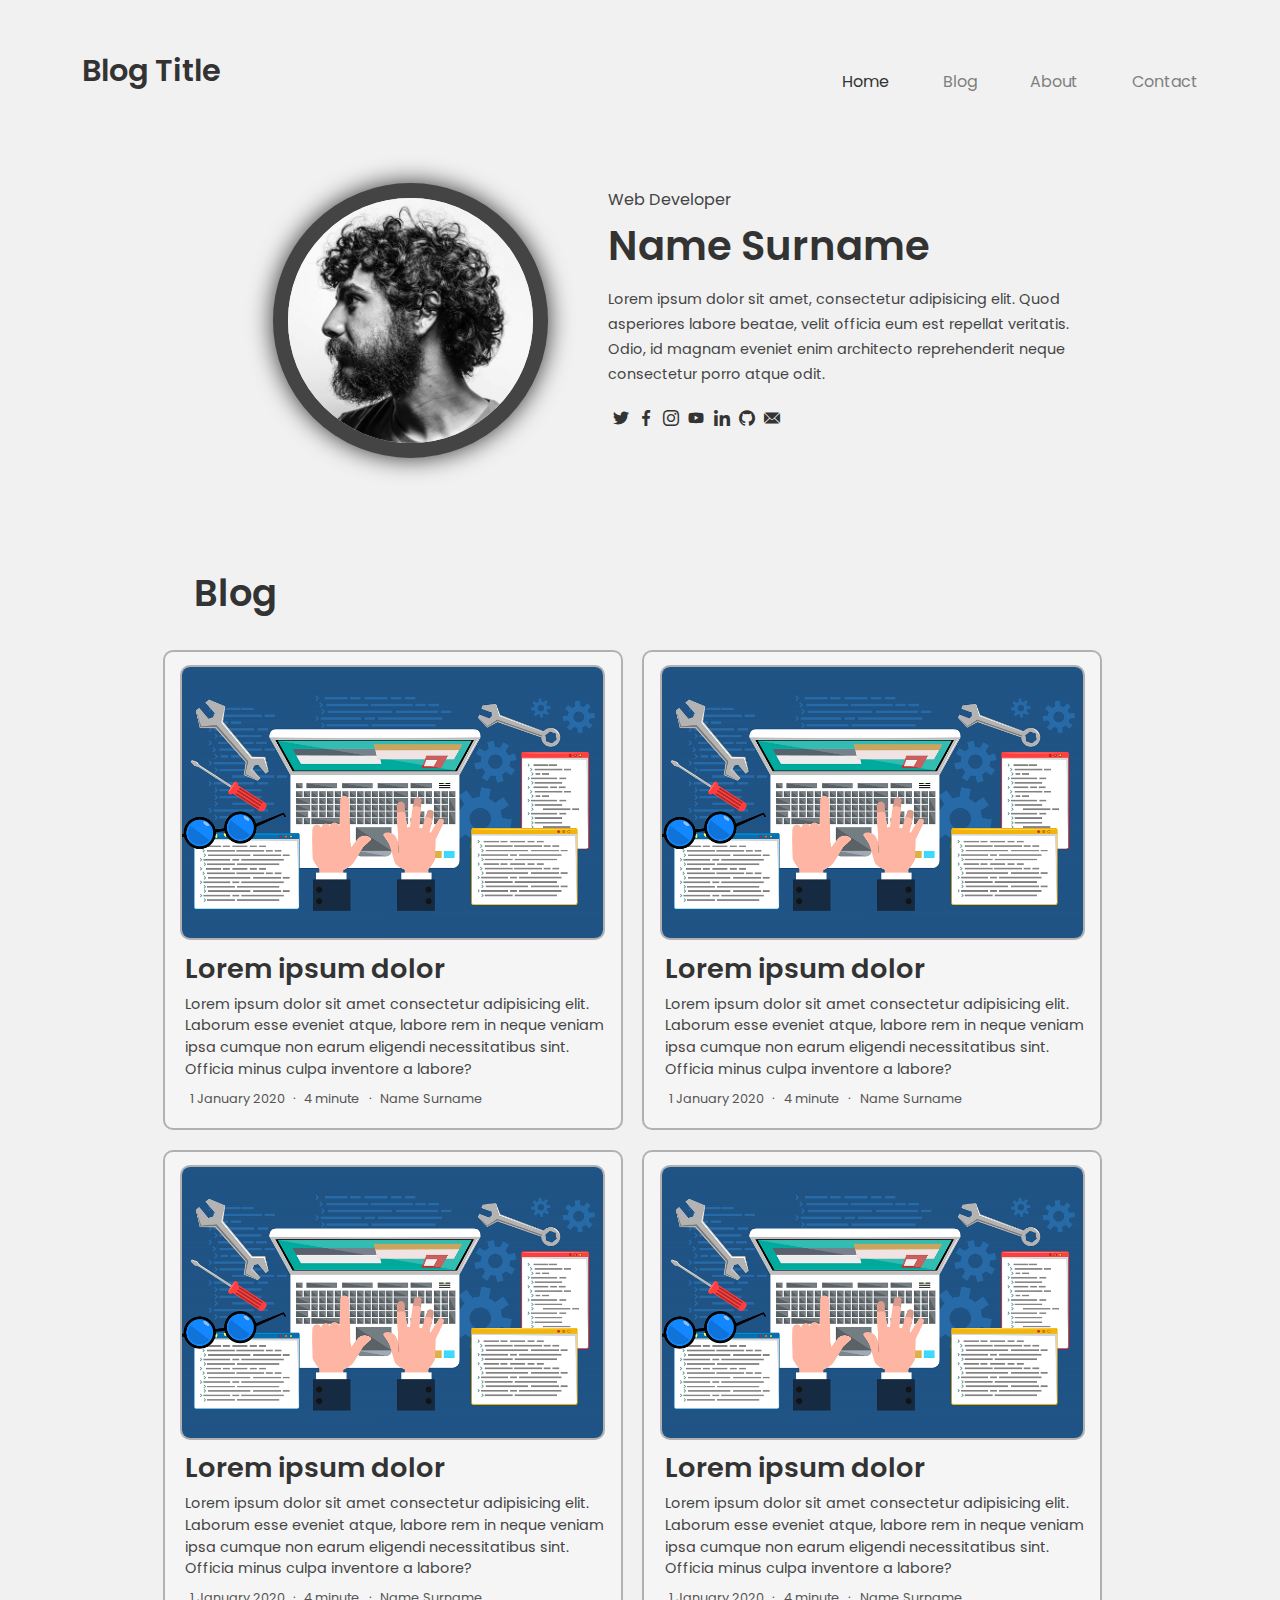
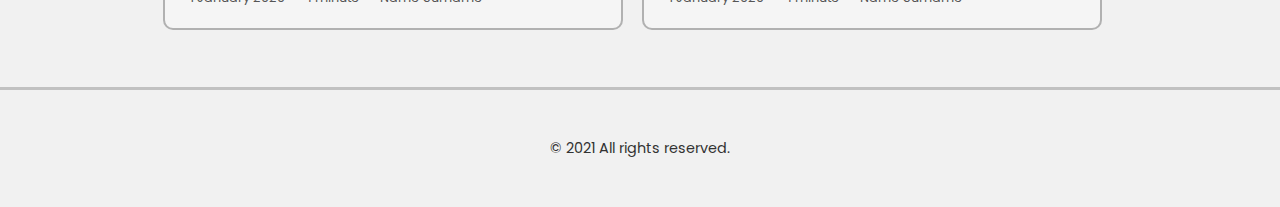
<file: index.html>
<!DOCTYPE html>
<html lang="tr">

<head>
    <meta charset="UTF-8">
    <meta http-equiv="X-UA-Compatible" content="IE=edge">
    <meta name="viewport" content="width=device-width, initial-scale=1.0">
    <title>Home</title>

    <link rel="shortcut icon" href="assets/img/icon/favicon.ico" type="image/x-icon">
    <link rel="preconnect" href="https://fonts.gstatic.com">
    <link href="https://fonts.googleapis.com/css2?family=Poppins:wght@200;400;600;900&display=swap" rel="stylesheet">
    <link rel="stylesheet" type="text/css" href="assets/fonts/flaticon/flaticon.css">
    <link rel="stylesheet" href="assets/css/bootstrap.min.css">
    <link rel="stylesheet" href="assets/css/style.css">
    <link rel="stylesheet" href="assets/css/mobile.css">
    <link rel="stylesheet" href="assets/css/scroll-bar.css">
</head>

<body>

    <header>
        <div class="container">
            <div class="header-wrapper mt-5">
                <div class="row header-content">
                    <div class="header-title col-md-8">
                        <a href="index.html">Blog Title</a>
                    </div>
                    <div class="header-menu col-md-4">
                        <ul>
                            <li>
                                <a href="index.html" style="opacity: 100%;">Home</a>
                            </li>
                            <li>
                                <a href="blog.html">Blog</a>
                            </li>
                            <li>
                                <a href="about.html">About</a>
                            </li>
                            <li>
                                <a href="contact.html">Contact</a>
                            </li>

                        </ul>
                    </div>
                </div>
            </div>
        </div>
    </header>

    <div class="person-info-wrapper">
        <div class="container">
            <div class="person-info-container">
                <div class="row">
                    <div class="person-photo col-md-5">
                        <img src="assets/img/profile.jpg" alt="" srcset="">
                    </div>
                    <div class="person-info-text col-md-7">
                        <div class="person-job">
                            Web Developer
                        </div>
                        <div class="person-name">
                            <h1>Name Surname</h1>
                        </div>
                        <div class="person-text">
                            Lorem ipsum dolor sit amet, consectetur adipisicing elit. Quod asperiores labore beatae,
                            velit officia eum est repellat veritatis. Odio, id magnam eveniet enim architecto
                            reprehenderit neque consectetur porro atque odit.
                        </div>
                        <div class="person-social-link">
                            <ul>
                                <li>
                                    <a href="#"><i class="flaticon-twitter"></i></a>
                                </li>
                                <li>
                                    <a href="#"><i class="flaticon-facebook"></i></a>
                                </li>
                                <li>
                                    <a href="#"><i class="flaticon-instagram"></i></a>
                                </li>
                                <li>
                                    <a href="#"><i class="flaticon-youtube"></i></a>
                                </li>
                                <li>
                                    <a href="#"><i class="flaticon-linkedin-1"></i></a>
                                </li>
                                <li>
                                    <a href="#"><i class="flaticon-github"></i></a>
                                </li>
                                <li>
                                    <a href="mailto:#"><i class="flaticon-mail-1"></i></a>
                                </li>
                            </ul>
                        </div>

                    </div>
                </div>
            </div>
        </div>
    </div>

    <div class="blog-post-wrapper">
        <div class="container">
            <div class="blog-post-container">
                <div class="blog-post-top-title">
                    Blog
                </div>
                <div class="blog-post-row">
                    <div class="row">
                        <div class="blog-post col-md-6">
                            <a href="blog-text.html">
                                <div class="blog-post-thumbnail">
                                    <img src="assets/img/thumbnail.png" alt="" srcset="">
                                </div>
                                <div class="blog-post-text">
                                    <div class="blog-post-title">
                                        Lorem ipsum dolor
                                    </div>
                                    <div class="blog-post-description">
                                        Lorem ipsum dolor sit amet consectetur adipisicing elit. Laborum esse eveniet
                                        atque, labore rem in neque veniam ipsa cumque non earum eligendi necessitatibus
                                        sint. Officia minus culpa inventore a labore?
                                    </div>
                                    <div class="blog-post-meta-info">
                                        <ul>
                                            <li>
                                                <div class="blog-post-date">
                                                    1 January 2020
                                                </div>
                                                <div class="blog-post-meta-dot">
                                                    ·
                                                </div>
                                                <div class="blog-post-reading-time">
                                                    4 minute
                                                </div>
                                                <div class="blog-post-meta-dot">
                                                    ·
                                                </div>
                                                <div class="blog-post-author">
                                                    Name Surname
                                                </div>
                                            </li>
                                        </ul>
                                    </div>
                                </div>
                            </a>



                        </div>
                        <div class="blog-post col-md-6">
                            <a href="blog-text.html">
                                <div class="blog-post-thumbnail">
                                    <img src="assets/img/thumbnail.png" alt="" srcset="">
                                </div>
                                <div class="blog-post-text">
                                    <div class="blog-post-title">
                                        Lorem ipsum dolor
                                    </div>
                                    <div class="blog-post-description">
                                        Lorem ipsum dolor sit amet consectetur adipisicing elit. Laborum esse eveniet
                                        atque, labore rem in neque veniam ipsa cumque non earum eligendi necessitatibus
                                        sint. Officia minus culpa inventore a labore?
                                    </div>
                                    <div class="blog-post-meta-info">
                                        <ul>
                                            <li>
                                                <div class="blog-post-date">
                                                    1 January 2020
                                                </div>
                                                <div class="blog-post-meta-dot">
                                                    ·
                                                </div>
                                                <div class="blog-post-reading-time">
                                                    4 minute
                                                </div>
                                                <div class="blog-post-meta-dot">
                                                    ·
                                                </div>
                                                <div class="blog-post-author">
                                                    Name Surname
                                                </div>
                                            </li>
                                        </ul>
                                    </div>
                                </div>
                            </a>



                        </div>
                        <div class="blog-post col-md-6">
                            <a href="blog-text.html">
                                <div class="blog-post-thumbnail">
                                    <img src="assets/img/thumbnail.png" alt="" srcset="">
                                </div>
                                <div class="blog-post-text">
                                    <div class="blog-post-title">
                                        Lorem ipsum dolor
                                    </div>
                                    <div class="blog-post-description">
                                        Lorem ipsum dolor sit amet consectetur adipisicing elit. Laborum esse eveniet
                                        atque, labore rem in neque veniam ipsa cumque non earum eligendi necessitatibus
                                        sint. Officia minus culpa inventore a labore?
                                    </div>
                                    <div class="blog-post-meta-info">
                                        <ul>
                                            <li>
                                                <div class="blog-post-date">
                                                    1 January 2020
                                                </div>
                                                <div class="blog-post-meta-dot">
                                                    ·
                                                </div>
                                                <div class="blog-post-reading-time">
                                                    4 minute
                                                </div>
                                                <div class="blog-post-meta-dot">
                                                    ·
                                                </div>
                                                <div class="blog-post-author">
                                                    Name Surname
                                                </div>
                                            </li>
                                        </ul>
                                    </div>
                                </div>
                            </a>



                        </div>
                        <div class="blog-post col-md-6">
                            <a href="blog-text.html">
                                <div class="blog-post-thumbnail">
                                    <img src="assets/img/thumbnail.png" alt="" srcset="">
                                </div>
                                <div class="blog-post-text">
                                    <div class="blog-post-title">
                                        Lorem ipsum dolor
                                    </div>
                                    <div class="blog-post-description">
                                        Lorem ipsum dolor sit amet consectetur adipisicing elit. Laborum esse eveniet
                                        atque, labore rem in neque veniam ipsa cumque non earum eligendi necessitatibus
                                        sint. Officia minus culpa inventore a labore?
                                    </div>
                                    <div class="blog-post-meta-info">
                                        <ul>
                                            <li>
                                                <div class="blog-post-date">
                                                    1 January 2020
                                                </div>
                                                <div class="blog-post-meta-dot">
                                                    ·
                                                </div>
                                                <div class="blog-post-reading-time">
                                                    4 minute
                                                </div>
                                                <div class="blog-post-meta-dot">
                                                    ·
                                                </div>
                                                <div class="blog-post-author">
                                                    Name Surname
                                                </div>
                                            </li>
                                        </ul>
                                    </div>
                                </div>
                            </a>



                        </div>
                    </div>
                </div>
            </div>
        </div>
    </div>

    <footer>
        <div class="container-fluid mt-5"></div>
        <hr>
        </div>
        <div class="container text-center mt-5 mb-5">
            <div class="copyright">
                © 2021 All rights reserved.
            </div>
        </div>

    </footer>

</body>

</html>
</file>
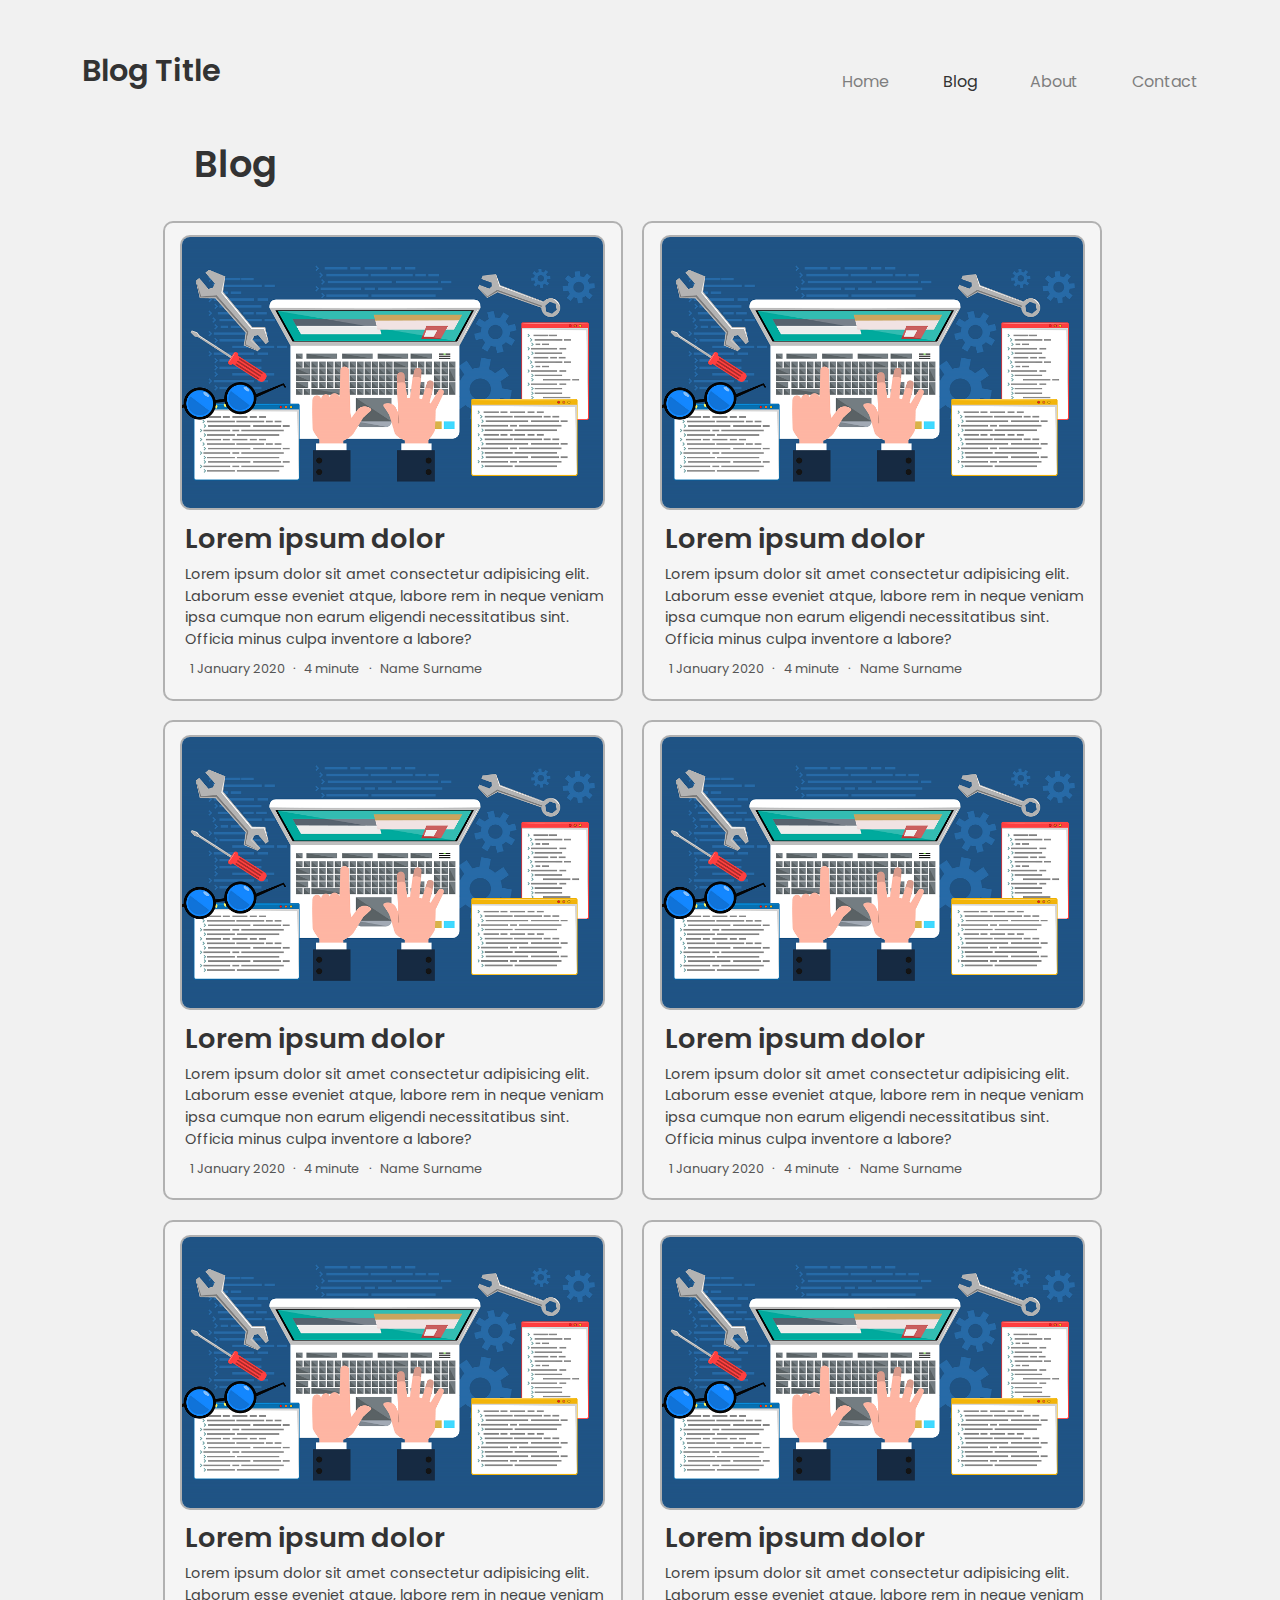
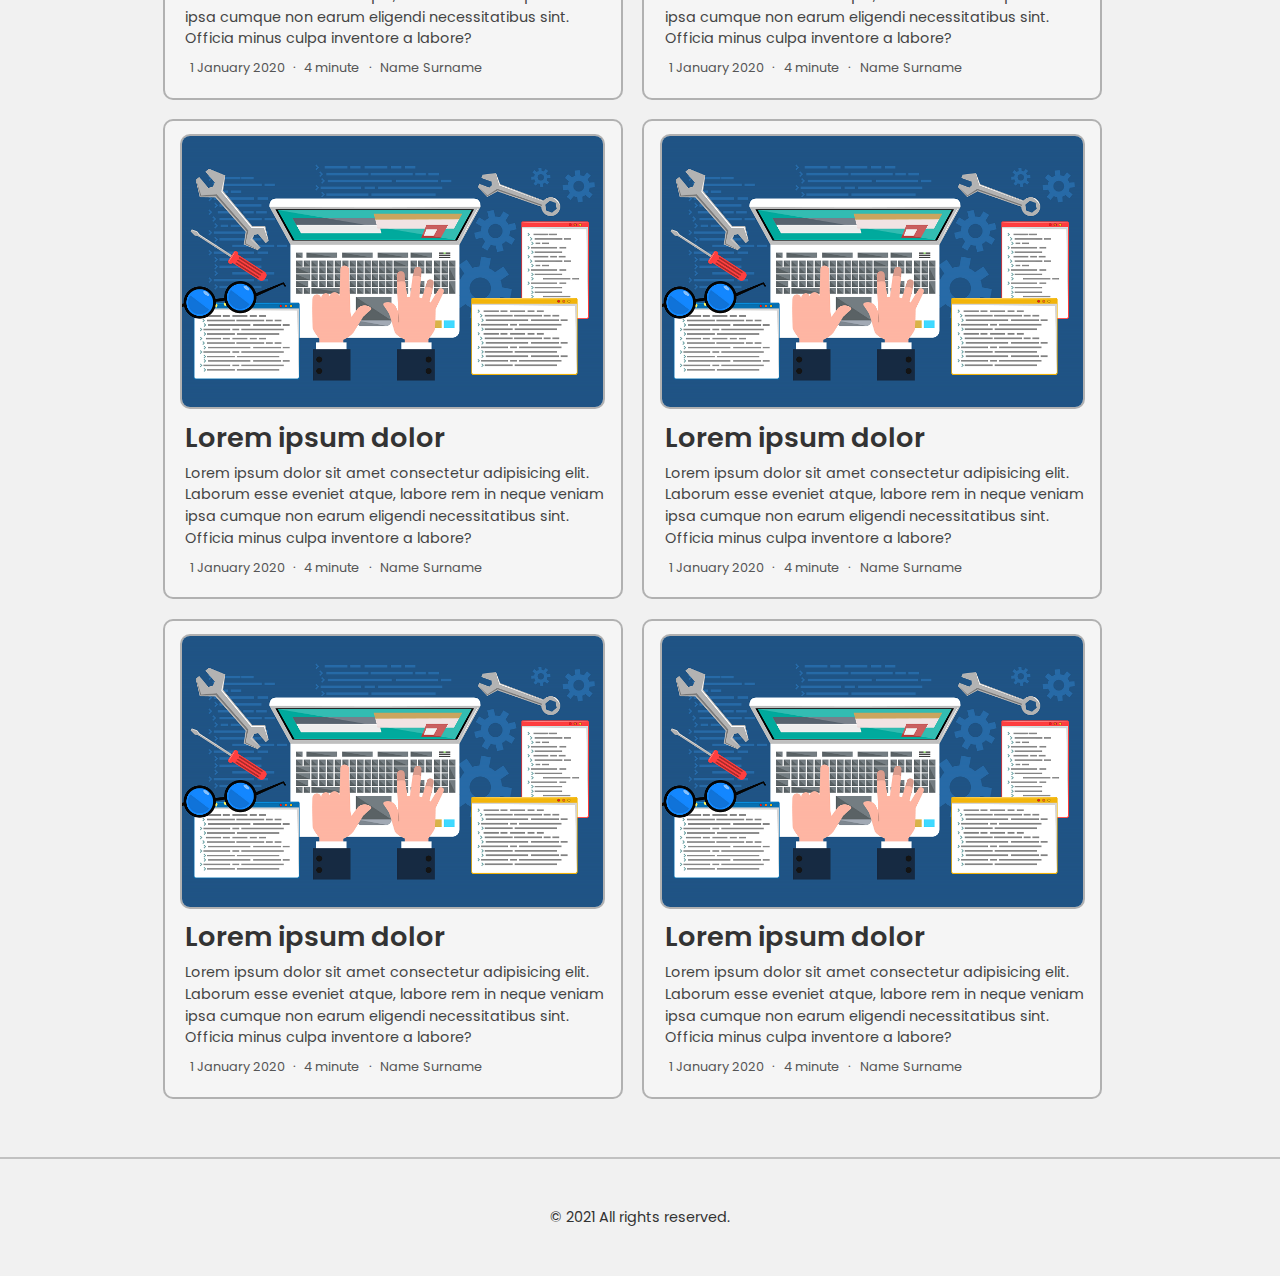
<file: blog.html>
<!DOCTYPE html>
<html lang="tr">

<head>
    <meta charset="UTF-8">
    <meta http-equiv="X-UA-Compatible" content="IE=edge">
    <meta name="viewport" content="width=device-width, initial-scale=1.0">
    <title>Blog</title>
    
    <link rel="shortcut icon" href="assets/img/icon/favicon.ico" type="image/x-icon">
    <link rel="preconnect" href="https://fonts.gstatic.com">
    <link href="https://fonts.googleapis.com/css2?family=Poppins:wght@200;400;600;900&display=swap" rel="stylesheet">
    <link rel="stylesheet" type="text/css" href="assets/fonts/flaticon/flaticon.css">
    <link rel="stylesheet" href="assets/css/bootstrap.min.css">
    <link rel="stylesheet" href="assets/css/style.css">
    <link rel="stylesheet" href="assets/css/mobile.css">
    <link rel="stylesheet" href="assets/css/scroll-bar.css">
</head>

<body>

    <header>
        <div class="container">
            <div class="header-wrapper mt-5">
                <div class="row header-content">
                    <div class="header-title col-md-8">
                        <a href="index.html">Blog Title</a>
                    </div>
                    <div class="header-menu col-md-4">
                        <ul>
                            <li>
                                <a href="index.html">Home</a>
                            </li>
                            <li>
                                <a href="blog.html" style="opacity: 100%;">Blog</a>
                            </li>
                            <li>
                                <a href="about.html">About</a>
                            </li>
                            <li>
                                <a href="contact.html">Contact</a>
                            </li>

                        </ul>
                    </div>
                </div>
            </div>
        </div>
    </header>

    <div class="blog-post-wrapper">
        <div class="container mt-4">
            <div class="blog-post-container">
                <div class="blog-post-top-title">
                    Blog
                </div>
                <div class="blog-post-row">
                    <div class="row">
                        <div class="blog-post col-md-6">
                            <a href="blog-text.html">
                                <div class="blog-post-thumbnail">
                                    <img src="assets/img/thumbnail.png" alt="" srcset="">
                                </div>
                                <div class="blog-post-text">
                                    <div class="blog-post-title">
                                        Lorem ipsum dolor
                                    </div>
                                    <div class="blog-post-description">
                                        Lorem ipsum dolor sit amet consectetur adipisicing elit. Laborum esse eveniet atque, labore rem in neque veniam ipsa cumque non earum eligendi necessitatibus sint. Officia minus culpa inventore a labore?
                                    </div>
                                    <div class="blog-post-meta-info">
                                        <ul>
                                            <li>
                                                <div class="blog-post-date">
                                                    1 January 2020
                                                </div>
                                                <div class="blog-post-meta-dot">
                                                    ·
                                                </div>
                                                <div class="blog-post-reading-time">
                                                    4 minute
                                                </div>
                                                <div class="blog-post-meta-dot">
                                                    ·
                                                </div>
                                                <div class="blog-post-author">
                                                    Name Surname
                                                </div>
                                            </li>
                                        </ul>
                                    </div>
                                </div>
                            </a>
                

                            
                        </div>
                        <div class="blog-post col-md-6">
                            <a href="blog-text.html">
                                <div class="blog-post-thumbnail">
                                    <img src="assets/img/thumbnail.png" alt="" srcset="">
                                </div>
                                <div class="blog-post-text">
                                    <div class="blog-post-title">
                                        Lorem ipsum dolor
                                    </div>
                                    <div class="blog-post-description">
                                        Lorem ipsum dolor sit amet consectetur adipisicing elit. Laborum esse eveniet atque, labore rem in neque veniam ipsa cumque non earum eligendi necessitatibus sint. Officia minus culpa inventore a labore?
                                    </div>
                                    <div class="blog-post-meta-info">
                                        <ul>
                                            <li>
                                                <div class="blog-post-date">
                                                    1 January 2020
                                                </div>
                                                <div class="blog-post-meta-dot">
                                                    ·
                                                </div>
                                                <div class="blog-post-reading-time">
                                                    4 minute
                                                </div>
                                                <div class="blog-post-meta-dot">
                                                    ·
                                                </div>
                                                <div class="blog-post-author">
                                                    Name Surname
                                                </div>
                                            </li>
                                        </ul>
                                    </div>
                                </div>
                            </a>
                

                            
                        </div>
                        <div class="blog-post col-md-6">
                            <a href="blog-text.html">
                                <div class="blog-post-thumbnail">
                                    <img src="assets/img/thumbnail.png" alt="" srcset="">
                                </div>
                                <div class="blog-post-text">
                                    <div class="blog-post-title">
                                        Lorem ipsum dolor
                                    </div>
                                    <div class="blog-post-description">
                                        Lorem ipsum dolor sit amet consectetur adipisicing elit. Laborum esse eveniet atque, labore rem in neque veniam ipsa cumque non earum eligendi necessitatibus sint. Officia minus culpa inventore a labore?
                                    </div>
                                    <div class="blog-post-meta-info">
                                        <ul>
                                            <li>
                                                <div class="blog-post-date">
                                                    1 January 2020
                                                </div>
                                                <div class="blog-post-meta-dot">
                                                    ·
                                                </div>
                                                <div class="blog-post-reading-time">
                                                    4 minute
                                                </div>
                                                <div class="blog-post-meta-dot">
                                                    ·
                                                </div>
                                                <div class="blog-post-author">
                                                    Name Surname
                                                </div>
                                            </li>
                                        </ul>
                                    </div>
                                </div>
                            </a>
                

                            
                        </div>
                        <div class="blog-post col-md-6">
                            <a href="blog-text.html">
                                <div class="blog-post-thumbnail">
                                    <img src="assets/img/thumbnail.png" alt="" srcset="">
                                </div>
                                <div class="blog-post-text">
                                    <div class="blog-post-title">
                                        Lorem ipsum dolor
                                    </div>
                                    <div class="blog-post-description">
                                        Lorem ipsum dolor sit amet consectetur adipisicing elit. Laborum esse eveniet atque, labore rem in neque veniam ipsa cumque non earum eligendi necessitatibus sint. Officia minus culpa inventore a labore?
                                    </div>
                                    <div class="blog-post-meta-info">
                                        <ul>
                                            <li>
                                                <div class="blog-post-date">
                                                    1 January 2020
                                                </div>
                                                <div class="blog-post-meta-dot">
                                                    ·
                                                </div>
                                                <div class="blog-post-reading-time">
                                                    4 minute
                                                </div>
                                                <div class="blog-post-meta-dot">
                                                    ·
                                                </div>
                                                <div class="blog-post-author">
                                                    Name Surname
                                                </div>
                                            </li>
                                        </ul>
                                    </div>
                                </div>
                            </a>
                

                            
                        </div>
                        <div class="blog-post col-md-6">
                            <a href="blog-text.html">
                                <div class="blog-post-thumbnail">
                                    <img src="assets/img/thumbnail.png" alt="" srcset="">
                                </div>
                                <div class="blog-post-text">
                                    <div class="blog-post-title">
                                        Lorem ipsum dolor
                                    </div>
                                    <div class="blog-post-description">
                                        Lorem ipsum dolor sit amet consectetur adipisicing elit. Laborum esse eveniet atque, labore rem in neque veniam ipsa cumque non earum eligendi necessitatibus sint. Officia minus culpa inventore a labore?
                                    </div>
                                    <div class="blog-post-meta-info">
                                        <ul>
                                            <li>
                                                <div class="blog-post-date">
                                                    1 January 2020
                                                </div>
                                                <div class="blog-post-meta-dot">
                                                    ·
                                                </div>
                                                <div class="blog-post-reading-time">
                                                    4 minute
                                                </div>
                                                <div class="blog-post-meta-dot">
                                                    ·
                                                </div>
                                                <div class="blog-post-author">
                                                    Name Surname
                                                </div>
                                            </li>
                                        </ul>
                                    </div>
                                </div>
                            </a>
                

                            
                        </div>
                        <div class="blog-post col-md-6">
                            <a href="blog-text.html">
                                <div class="blog-post-thumbnail">
                                    <img src="assets/img/thumbnail.png" alt="" srcset="">
                                </div>
                                <div class="blog-post-text">
                                    <div class="blog-post-title">
                                        Lorem ipsum dolor
                                    </div>
                                    <div class="blog-post-description">
                                        Lorem ipsum dolor sit amet consectetur adipisicing elit. Laborum esse eveniet atque, labore rem in neque veniam ipsa cumque non earum eligendi necessitatibus sint. Officia minus culpa inventore a labore?
                                    </div>
                                    <div class="blog-post-meta-info">
                                        <ul>
                                            <li>
                                                <div class="blog-post-date">
                                                    1 January 2020
                                                </div>
                                                <div class="blog-post-meta-dot">
                                                    ·
                                                </div>
                                                <div class="blog-post-reading-time">
                                                    4 minute
                                                </div>
                                                <div class="blog-post-meta-dot">
                                                    ·
                                                </div>
                                                <div class="blog-post-author">
                                                    Name Surname
                                                </div>
                                            </li>
                                        </ul>
                                    </div>
                                </div>
                            </a>
                

                            
                        </div>
                        <div class="blog-post col-md-6">
                            <a href="blog-text.html">
                                <div class="blog-post-thumbnail">
                                    <img src="assets/img/thumbnail.png" alt="" srcset="">
                                </div>
                                <div class="blog-post-text">
                                    <div class="blog-post-title">
                                        Lorem ipsum dolor
                                    </div>
                                    <div class="blog-post-description">
                                        Lorem ipsum dolor sit amet consectetur adipisicing elit. Laborum esse eveniet atque, labore rem in neque veniam ipsa cumque non earum eligendi necessitatibus sint. Officia minus culpa inventore a labore?
                                    </div>
                                    <div class="blog-post-meta-info">
                                        <ul>
                                            <li>
                                                <div class="blog-post-date">
                                                    1 January 2020
                                                </div>
                                                <div class="blog-post-meta-dot">
                                                    ·
                                                </div>
                                                <div class="blog-post-reading-time">
                                                    4 minute
                                                </div>
                                                <div class="blog-post-meta-dot">
                                                    ·
                                                </div>
                                                <div class="blog-post-author">
                                                    Name Surname
                                                </div>
                                            </li>
                                        </ul>
                                    </div>
                                </div>
                            </a>
                

                            
                        </div>
                        <div class="blog-post col-md-6">
                            <a href="blog-text.html">
                                <div class="blog-post-thumbnail">
                                    <img src="assets/img/thumbnail.png" alt="" srcset="">
                                </div>
                                <div class="blog-post-text">
                                    <div class="blog-post-title">
                                        Lorem ipsum dolor
                                    </div>
                                    <div class="blog-post-description">
                                        Lorem ipsum dolor sit amet consectetur adipisicing elit. Laborum esse eveniet atque, labore rem in neque veniam ipsa cumque non earum eligendi necessitatibus sint. Officia minus culpa inventore a labore?
                                    </div>
                                    <div class="blog-post-meta-info">
                                        <ul>
                                            <li>
                                                <div class="blog-post-date">
                                                    1 January 2020
                                                </div>
                                                <div class="blog-post-meta-dot">
                                                    ·
                                                </div>
                                                <div class="blog-post-reading-time">
                                                    4 minute
                                                </div>
                                                <div class="blog-post-meta-dot">
                                                    ·
                                                </div>
                                                <div class="blog-post-author">
                                                    Name Surname
                                                </div>
                                            </li>
                                        </ul>
                                    </div>
                                </div>
                            </a>
                

                            
                        </div>
                        <div class="blog-post col-md-6">
                            <a href="blog-text.html">
                                <div class="blog-post-thumbnail">
                                    <img src="assets/img/thumbnail.png" alt="" srcset="">
                                </div>
                                <div class="blog-post-text">
                                    <div class="blog-post-title">
                                        Lorem ipsum dolor
                                    </div>
                                    <div class="blog-post-description">
                                        Lorem ipsum dolor sit amet consectetur adipisicing elit. Laborum esse eveniet atque, labore rem in neque veniam ipsa cumque non earum eligendi necessitatibus sint. Officia minus culpa inventore a labore?
                                    </div>
                                    <div class="blog-post-meta-info">
                                        <ul>
                                            <li>
                                                <div class="blog-post-date">
                                                    1 January 2020
                                                </div>
                                                <div class="blog-post-meta-dot">
                                                    ·
                                                </div>
                                                <div class="blog-post-reading-time">
                                                    4 minute
                                                </div>
                                                <div class="blog-post-meta-dot">
                                                    ·
                                                </div>
                                                <div class="blog-post-author">
                                                    Name Surname
                                                </div>
                                            </li>
                                        </ul>
                                    </div>
                                </div>
                            </a>
                

                            
                        </div>
                        <div class="blog-post col-md-6">
                            <a href="blog-text.html">
                                <div class="blog-post-thumbnail">
                                    <img src="assets/img/thumbnail.png" alt="" srcset="">
                                </div>
                                <div class="blog-post-text">
                                    <div class="blog-post-title">
                                        Lorem ipsum dolor
                                    </div>
                                    <div class="blog-post-description">
                                        Lorem ipsum dolor sit amet consectetur adipisicing elit. Laborum esse eveniet atque, labore rem in neque veniam ipsa cumque non earum eligendi necessitatibus sint. Officia minus culpa inventore a labore?
                                    </div>
                                    <div class="blog-post-meta-info">
                                        <ul>
                                            <li>
                                                <div class="blog-post-date">
                                                    1 January 2020
                                                </div>
                                                <div class="blog-post-meta-dot">
                                                    ·
                                                </div>
                                                <div class="blog-post-reading-time">
                                                    4 minute
                                                </div>
                                                <div class="blog-post-meta-dot">
                                                    ·
                                                </div>
                                                <div class="blog-post-author">
                                                    Name Surname
                                                </div>
                                            </li>
                                        </ul>
                                    </div>
                                </div>
                            </a>
                

                            
                        </div>
                    </div>
                </div>
            </div>
        </div>
    </div>

    <footer>
        <div class="container-fluid mt-5"></div>
            <hr>
        </div>
        <div class="container text-center mt-5 mb-5" >
            <div class="copyright">
                © 2021 All rights reserved.
            </div>   
        </div>
        
    </footer>

</body>

</html>
</file>
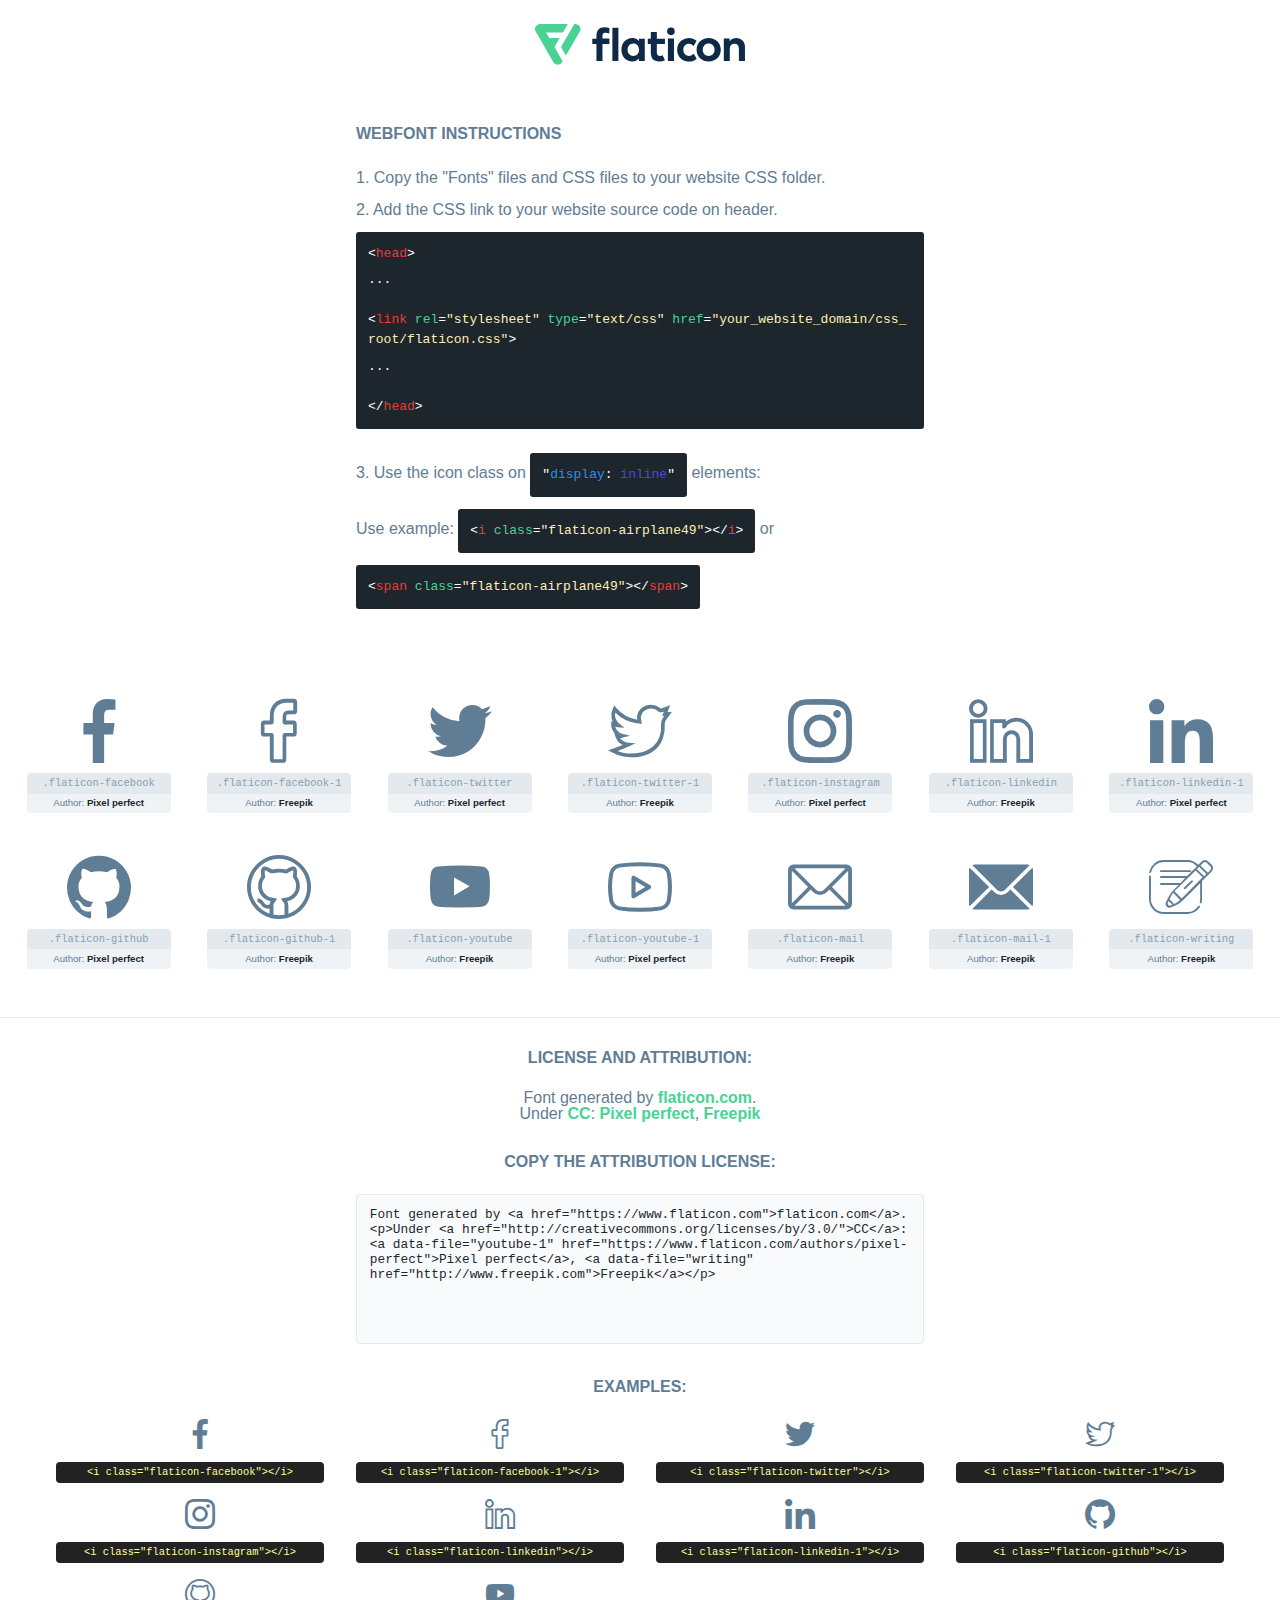
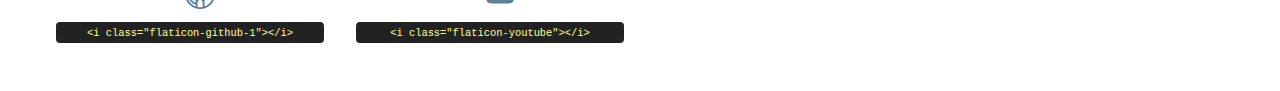
<file: assets/fonts/flaticon/flaticon.html>
<!DOCTYPE html>
<html lang="en">
<head>
    <title>Flaticon Webfont</title>
    <link rel="stylesheet" type="text/css" href="flaticon.css"/>
    <meta charset="UTF-8">
    <style>
        html, body, div, span, applet, object, iframe,
        h1, h2, h3, h4, h5, h6, p, blockquote, pre,
        a, abbr, acronym, address, big, cite, code,
        del, dfn, em, img, ins, kbd, q, s, samp,
        small, strike, strong, sub, sup, tt, var,
        b, u, i, center,
        dl, dt, dd, ol, ul, li,
        fieldset, form, label, legend,
        table, caption, tbody, tfoot, thead, tr, th, td,
        article, aside, canvas, details, embed,
        figure, figcaption, footer, header, hgroup,
        menu, nav, output, ruby, section, summary,
        time, mark, audio, video {
            margin: 0;
            padding: 0;
            border: 0;
            font-size: 100%;
            font: inherit;
            vertical-align: baseline;
        }

        /* HTML5 display-role reset for older browsers */
        article, aside, details, figcaption, figure,
        footer, header, hgroup, menu, nav, section {
            display: block;
        }

        body {
            line-height: 1;
        }

        ol, ul {
            list-style: none;
        }

        blockquote, q {
            quotes: none;
        }

        blockquote:before, blockquote:after,
        q:before, q:after {
            content: '';
            content: none;
        }

        table {
            border-collapse: collapse;
            border-spacing: 0;
        }

        body {
            font-family: Helvetica, Arial, sans-serif;
            font-size: 16px;
            color: #5f7d95;
        }

        a {
            color: #4AD295;
            font-weight: bold;
            text-decoration: none;
        }

        * {
            -moz-box-sizing: border-box;
            -webkit-box-sizing: border-box;
            box-sizing: border-box;
            margin: 0;
            padding: 0;
        }

        [class^="flaticon-"]:before, [class*=" flaticon-"]:before, [class^="flaticon-"]:after, [class*=" flaticon-"]:after {
            font-family: Flaticon;
            font-size: 30px;
            font-style: normal;
            margin-left: 20px;
            color: #333;
        }

        .wrapper {
            max-width: 600px;
            margin: auto;
            padding: 0 1em;
        }

        .title {
            margin-bottom: 24px;
            text-transform: uppercase;
            font-weight: bold;
        }

        header {
            text-align: center;
            padding: 24px;
        }

        header .logo {
            width: 210px;
            height: auto;
            border: none;
            display: inline-block;
        }

        header strong {
            font-size: 28px;
            font-weight: 500;
            vertical-align: middle;
        }

        .demo {
            margin: 2em auto;
            line-height: 1.25em;
        }

        .demo ul li {
            margin-bottom: 12px;
        }

        .demo ul li code {
            background-color: #1D262D;
            border-radius: 3px;
            padding: 12px;
            display: inline-block;
            color: #fff;
            font-family: Consolas, Monaco, Lucida Console, Liberation Mono, DejaVu Sans Mono, Bitstream Vera Sans Mono, Courier New, monospace;
            font-weight: lighter;
            margin-top: 12px;
            font-size: 13px;
            word-break: break-all;
        }

        .demo ul li code .red {
            color: #EC3A3B;
        }

        .demo ul li code .green {
            color: #4AD295;
        }

        .demo ul li code .yellow {
            color: #FFEEB6;
        }

        .demo ul li code .blue {
            color: #2C8CF4;
        }

        .demo ul li code .purple {
            color: #4949E7;
        }

        .demo ul li code .dots {
            margin-top: 0.5em;
            display: block;
        }

        #glyphs {
            border-bottom: 1px solid #E3E9ED;
            padding: 2em 0;
            text-align: center;
        }

        .glyph {
            display: inline-block;
            width: 9em;
            margin: 1em;
            text-align: center;
            vertical-align: top;
            background: #FFF;
        }

        .glyph .flaticon {
            padding: 10px;
            display: block;
            font-family: "Flaticon";
            font-size: 64px;
            line-height: 1;
        }

        .glyph .flaticon:before {
            font-size: 64px;
            color: #5f7d95;
            margin-left: 0;
        }

        .class-name {
            font-size: 0.65em;
            background-color: #E3E9ED;
            color: #869FB2;
            border-radius: 4px 4px 0 0;
            padding: 0.5em;
            font-family: Consolas, Monaco, Lucida Console, Liberation Mono, DejaVu Sans Mono, Bitstream Vera Sans Mono, Courier New, monospace;
        }

        .author-name {
            font-size: 0.6em;
            background-color: #EFF3F6;
            border-top: 0;
            border-radius: 0 0 4px 4px;
            padding: 0.5em;
        }

        .author-name a {
            color: #1D262D;
        }

        .class-name:last-child {
            font-size: 10px;
            color: #888;
        }

        .class-name:last-child a {
            font-size: 10px;
            color: #555;
        }

        .glyph > input {
            display: block;
            width: 100px;
            margin: 5px auto;
            text-align: center;
            font-size: 12px;
            cursor: text;
        }

        .glyph > input.icon-input {
            font-family: "Flaticon";
            font-size: 16px;
            margin-bottom: 10px;
        }

        .attribution .title {
            margin-top: 2em;
        }

        .attribution textarea {
            background-color: #F8FAFB;
            color: #1D262D;
            padding: 1em;
            border: none;
            box-shadow: none;
            border: 1px solid #E3E9ED;
            border-radius: 4px;
            resize: none;
            width: 100%;
            height: 150px;
            font-size: 0.8em;
            font-family: Consolas, Monaco, Lucida Console, Liberation Mono, DejaVu Sans Mono, Bitstream Vera Sans Mono, Courier New, monospace;
            -webkit-appearance: none;
        }

        .attribution textarea:hover {
            border-color: #CFD9E0;
        }

        .attribution textarea:focus {
            border-color: #4AD295;
        }

        .iconsuse {
            margin: 2em auto;
            text-align: center;
            max-width: 1200px;
        }

        .iconsuse:after {
            content: '';
            display: table;
            clear: both;
        }

        .iconsuse .image {
            float: left;
            width: 25%;
            padding: 0 1em;
        }

        .iconsuse .image p {
            margin-bottom: 1em;
        }

        .iconsuse .image span {
            display: block;
            font-size: 0.65em;
            background-color: #222;
            color: #fff;
            border-radius: 4px;
            padding: 0.5em;
            color: #FFFF99;
            margin-top: 1em;
            font-family: Consolas, Monaco, Lucida Console, Liberation Mono, DejaVu Sans Mono, Bitstream Vera Sans Mono, Courier New, monospace;
        }

        .flaticon:before {
            color: #5f7d95;
        }

        #footer {
            text-align: center;
            background-color: #1D262D;
            color: #869FB2;
            padding: 12px;
            font-size: 14px;
        }

        #footer a {
            font-weight: normal;
        }

        @media (max-width: 960px) {
            .iconsuse .image {
                width: 50%;
            }
        }

        .preview {
            width: 100px;
            display: inline-block;
            margin: 10px;
        }

        .preview .inner {
            display: inline-block;
            width: 100%;
            text-align: center;
            background: #f5f5f5;
            -webkit-border-radius: 3px 3px 0 0;
            -moz-border-radius: 3px 3px 0 0;
            border-radius: 3px 3px 0 0;
        }

        .preview .inner  {
            line-height: 85px;
            font-size: 40px;
            color: #333;
        }

        .label {
            display: inline-block;
            width: 100%;
            box-sizing: border-box;
            padding: 5px;
            font-size: 10px;
            font-family: Monaco, monospace;
            color: #666;
            white-space: nowrap;
            overflow: hidden;
            text-overflow: ellipsis;
            background: #ddd;
            -webkit-border-radius: 0 0 3px 3px;
            -moz-border-radius: 0 0 3px 3px;
            border-radius: 0 0 3px 3px;
            color: #666;
        }
    </style>
</head>
<body>
    <header>
        <a href="https://www.flaticon.com/" target="_blank" class="logo">
            <svg xmlns="http://www.w3.org/2000/svg" viewBox="0 0 394.3 76.5">
                <path d="M156.6,69.4H145.3V7.1h11.3Z" style="fill:#0e2a47"/>
                <path d="M206.2,69.4h-11V64.8a15.4,15.4,0,0,1-12.6,5.7c-11.6,0-20.3-9.5-20.3-22.1s8.8-22.1,20.3-22.1a15.4,15.4,0,0,1,12.6,5.8V27.5h11Zm-32.4-21c0,6.4,4.2,11.6,10.8,11.6s10.8-4.9,10.8-11.6-4.4-11.6-10.8-11.6S173.9,42,173.9,48.4Z"
                      style="fill:#0e2a47"/>
                <path d="M262.5,13.7a7.2,7.2,0,0,1-14.4,0,7.2,7.2,0,1,1,14.4,0ZM261,69.4H249.6v-42H261Z"
                      style="fill:#0e2a47"/>
                <path id="_Trazado_" data-name="&lt;Trazado&gt;"
                      d="M139.6,17.8a16.6,16.6,0,0,0-8-1.4c-3.2.4-4.9,2-4.9,5.9v5.1h13V37.5h-13v32H115.4v-32h-7.8v-10h7.8V22.2c0-9.9,5.2-16.3,15-16.3a23.4,23.4,0,0,1,9.3,1.8Z"
                      style="fill:#0e2a47"/>
                <path d="M235.1,60c-3.5,0-6.3-1.9-6.3-7.1V37.5H244v-10H228.8V15H217.5V27.5h-5.7v10h5.7V53.7c0,10.9,5.3,16.8,15.7,16.8A22.9,22.9,0,0,0,244,68l-4.3-9.1A12.3,12.3,0,0,1,235.1,60Z"
                      style="fill:#0e2a47"/>
                <path d="M348.9,48.4c0,12.6-9.7,22.1-22.7,22.1s-22.7-9.4-22.7-22.1,9.6-22.1,22.7-22.1S348.9,35.8,348.9,48.4Zm-33.9,0c0,6.8,4.8,11.6,11.1,11.6s11.2-4.8,11.2-11.6-4.8-11.6-11.2-11.6S315.1,41.6,315.1,48.4Z"
                      style="fill:#0e2a47"/>
                <path d="M394.3,42.7V69.4H382.9V46.3c0-6.1-3-9.4-8.2-9.4s-8.9,3.2-8.9,9.5v23H354.6v-42h11v4.9c3-4.5,7.6-6.1,12.3-6.1C387.5,26.3,394.3,33,394.3,42.7Z"
                      style="fill:#0e2a47"/>
                <path d="M298,55.7h0a12.4,12.4,0,0,1-8.2,4.2h-.9l-1.8-.2a10,10,0,0,1-7.4-5.6,13.2,13.2,0,0,1-1.2-5.8,13,13,0,0,1,1.3-5.9,10.1,10.1,0,0,1,7.5-5.5h2.4a11.7,11.7,0,0,1,8.3,4.2l5.5-9.6a19.9,19.9,0,0,0-8.1-4.3,23.4,23.4,0,0,0-6.1-.8,25.2,25.2,0,0,0-7.5,1.1,20.9,20.9,0,0,0-8,4.6,21.9,21.9,0,0,0-6.8,16.4,21.9,21.9,0,0,0,6.7,16.3,20.9,20.9,0,0,0,8,4.6,25.2,25.2,0,0,0,7.7,1.2,23.6,23.6,0,0,0,6.2-.8,20,20,0,0,0,8.1-4.4Z"
                      style="fill:#0e2a47"/>
                <path d="M46.3,26.5H26.9L20.8,16H52.4L61.6,0H9.4A9.3,9.3,0,0,0,1.3,4.7a9.3,9.3,0,0,0,0,9.4L34.6,71.8a9.4,9.4,0,0,0,16.2,0l1.1-1.9L36.6,43.3Z"
                      style="fill:#4ad295"/>
                <path d="M84.2,4.7A9.3,9.3,0,0,0,76.1,0H73.8l-25,43.3,9.2,16L84.2,14A9.3,9.3,0,0,0,84.2,4.7Z"
                      style="fill:#4ad295"/>
            </svg>
        </a>
    </header>
    <section class="demo wrapper">

        <p class="title">Webfont Instructions</p>

        <ul>
            <li>
                <span class="num">1. </span>Copy the "Fonts" files and CSS files to your website CSS folder.
            </li>
            <li>
                <span class="num">2. </span>Add the CSS link to your website source code on header.
                <code class="big">
                    &lt;<span class="red">head</span>&gt;
                    <br/><span class="dots">...</span>
                    <br/>&lt;<span class="red">link</span> <span class="green">rel</span>=<span
                        class="yellow">"stylesheet"</span> <span class="green">type</span>=<span
                        class="yellow">"text/css"</span> <span class="green">href</span>=<span class="yellow">"your_website_domain/css_root/flaticon.css"</span>&gt;
                    <br/><span class="dots">...</span>
                    <br/>&lt;/<span class="red">head</span>&gt;
                </code>
            </li>

            <li>
                <p>
                    <span class="num">3. </span>Use the icon class on <code>"<span class="blue">display</span>:<span
                        class="purple"> inline</span>"</code> elements:
                    <br/>
                    Use example: <code>&lt;<span class="red">i</span> <span class="green">class</span>=<span class="yellow">&quot;flaticon-airplane49&quot;</span>&gt;&lt;/<span
                        class="red">i</span>&gt;</code> or <code>&lt;<span class="red">span</span> <span
                        class="green">class</span>=<span class="yellow">&quot;flaticon-airplane49&quot;</span>&gt;&lt;/<span
                        class="red">span</span>&gt;</code>
            </li>
        </ul>

    </section>
    <section id="glyphs">
            <div class="glyph">
                <i class="flaticon flaticon-facebook"></i>
                <div class="class-name">.flaticon-facebook</div>
                <div class="author-name">Author: <a data-file="facebook" href="https://www.flaticon.com/authors/pixel-perfect">Pixel perfect</a> </div>
            </div>

            <div class="glyph">
                <i class="flaticon flaticon-facebook-1"></i>
                <div class="class-name">.flaticon-facebook-1</div>
                <div class="author-name">Author: <a data-file="facebook-1" href="http://www.freepik.com">Freepik</a> </div>
            </div>

            <div class="glyph">
                <i class="flaticon flaticon-twitter"></i>
                <div class="class-name">.flaticon-twitter</div>
                <div class="author-name">Author: <a data-file="twitter" href="https://www.flaticon.com/authors/pixel-perfect">Pixel perfect</a> </div>
            </div>

            <div class="glyph">
                <i class="flaticon flaticon-twitter-1"></i>
                <div class="class-name">.flaticon-twitter-1</div>
                <div class="author-name">Author: <a data-file="twitter-1" href="http://www.freepik.com">Freepik</a> </div>
            </div>

            <div class="glyph">
                <i class="flaticon flaticon-instagram"></i>
                <div class="class-name">.flaticon-instagram</div>
                <div class="author-name">Author: <a data-file="instagram" href="https://www.flaticon.com/authors/pixel-perfect">Pixel perfect</a> </div>
            </div>

            <div class="glyph">
                <i class="flaticon flaticon-linkedin"></i>
                <div class="class-name">.flaticon-linkedin</div>
                <div class="author-name">Author: <a data-file="linkedin" href="http://www.freepik.com">Freepik</a> </div>
            </div>

            <div class="glyph">
                <i class="flaticon flaticon-linkedin-1"></i>
                <div class="class-name">.flaticon-linkedin-1</div>
                <div class="author-name">Author: <a data-file="linkedin-1" href="https://www.flaticon.com/authors/pixel-perfect">Pixel perfect</a> </div>
            </div>

            <div class="glyph">
                <i class="flaticon flaticon-github"></i>
                <div class="class-name">.flaticon-github</div>
                <div class="author-name">Author: <a data-file="github" href="https://www.flaticon.com/authors/pixel-perfect">Pixel perfect</a> </div>
            </div>

            <div class="glyph">
                <i class="flaticon flaticon-github-1"></i>
                <div class="class-name">.flaticon-github-1</div>
                <div class="author-name">Author: <a data-file="github-1" href="http://www.freepik.com">Freepik</a> </div>
            </div>

            <div class="glyph">
                <i class="flaticon flaticon-youtube"></i>
                <div class="class-name">.flaticon-youtube</div>
                <div class="author-name">Author: <a data-file="youtube" href="http://www.freepik.com">Freepik</a> </div>
            </div>

            <div class="glyph">
                <i class="flaticon flaticon-youtube-1"></i>
                <div class="class-name">.flaticon-youtube-1</div>
                <div class="author-name">Author: <a data-file="youtube-1" href="https://www.flaticon.com/authors/pixel-perfect">Pixel perfect</a> </div>
            </div>

            <div class="glyph">
                <i class="flaticon flaticon-mail"></i>
                <div class="class-name">.flaticon-mail</div>
                <div class="author-name">Author: <a data-file="mail" href="http://www.freepik.com">Freepik</a> </div>
            </div>

            <div class="glyph">
                <i class="flaticon flaticon-mail-1"></i>
                <div class="class-name">.flaticon-mail-1</div>
                <div class="author-name">Author: <a data-file="mail-1" href="http://www.freepik.com">Freepik</a> </div>
            </div>

            <div class="glyph">
                <i class="flaticon flaticon-writing"></i>
                <div class="class-name">.flaticon-writing</div>
                <div class="author-name">Author: <a data-file="writing" href="http://www.freepik.com">Freepik</a> </div>
            </div>

    </section>

    <section class="attribution wrapper"   style="text-align:center;">

        <div class="title">License and attribution:</div><div class="attrDiv">Font generated by <a href="https://www.flaticon.com">flaticon.com</a>. <div><p>Under <a href="http://creativecommons.org/licenses/by/3.0/">CC</a>: <a data-file="youtube-1" href="https://www.flaticon.com/authors/pixel-perfect">Pixel perfect</a>, <a data-file="writing" href="http://www.freepik.com">Freepik</a></p>  </div>
        </div>
        <div class="title">Copy the Attribution License:</div>

        <textarea onclick="this.focus();this.select();">Font generated by &lt;a href=&quot;https://www.flaticon.com&quot;&gt;flaticon.com&lt;/a&gt;. <p>Under <a href="http://creativecommons.org/licenses/by/3.0/">CC</a>: <a data-file="youtube-1" href="https://www.flaticon.com/authors/pixel-perfect">Pixel perfect</a>, <a data-file="writing" href="http://www.freepik.com">Freepik</a></p> 
        </textarea>

    </section>

    <section class="iconsuse">

        <div class="title">Examples:</div>
            <div class="image">
                <p>
                    <i class="flaticon flaticon-facebook"></i>
                    <span>&lt;i class=&quot;flaticon-facebook&quot;&gt;&lt;/i&gt;</span>
                </p>
            </div>
            <div class="image">
                <p>
                    <i class="flaticon flaticon-facebook-1"></i>
                    <span>&lt;i class=&quot;flaticon-facebook-1&quot;&gt;&lt;/i&gt;</span>
                </p>
            </div>
            <div class="image">
                <p>
                    <i class="flaticon flaticon-twitter"></i>
                    <span>&lt;i class=&quot;flaticon-twitter&quot;&gt;&lt;/i&gt;</span>
                </p>
            </div>
            <div class="image">
                <p>
                    <i class="flaticon flaticon-twitter-1"></i>
                    <span>&lt;i class=&quot;flaticon-twitter-1&quot;&gt;&lt;/i&gt;</span>
                </p>
            </div>
            <div class="image">
                <p>
                    <i class="flaticon flaticon-instagram"></i>
                    <span>&lt;i class=&quot;flaticon-instagram&quot;&gt;&lt;/i&gt;</span>
                </p>
            </div>
            <div class="image">
                <p>
                    <i class="flaticon flaticon-linkedin"></i>
                    <span>&lt;i class=&quot;flaticon-linkedin&quot;&gt;&lt;/i&gt;</span>
                </p>
            </div>
            <div class="image">
                <p>
                    <i class="flaticon flaticon-linkedin-1"></i>
                    <span>&lt;i class=&quot;flaticon-linkedin-1&quot;&gt;&lt;/i&gt;</span>
                </p>
            </div>
            <div class="image">
                <p>
                    <i class="flaticon flaticon-github"></i>
                    <span>&lt;i class=&quot;flaticon-github&quot;&gt;&lt;/i&gt;</span>
                </p>
            </div>
            <div class="image">
                <p>
                    <i class="flaticon flaticon-github-1"></i>
                    <span>&lt;i class=&quot;flaticon-github-1&quot;&gt;&lt;/i&gt;</span>
                </p>
            </div>
            <div class="image">
                <p>
                    <i class="flaticon flaticon-youtube"></i>
                    <span>&lt;i class=&quot;flaticon-youtube&quot;&gt;&lt;/i&gt;</span>
                </p>
            </div>
            <div class="image">
                <p>
                    <i class="flaticon flaticon-011
</file>
<file: assets/fonts/flaticon/flaticon.css>
@font-face {
    font-family: "flaticon";
    src: url("./flaticon.ttf?75766e903743f22f85cce06ca1ea8b79") format("truetype"),
url("./flaticon.woff?75766e903743f22f85cce06ca1ea8b79") format("woff"),
url("./flaticon.woff2?75766e903743f22f85cce06ca1ea8b79") format("woff2"),
url("./flaticon.eot?75766e903743f22f85cce06ca1ea8b79#iefix") format("embedded-opentype"),
url("./flaticon.svg?75766e903743f22f85cce06ca1ea8b79#flaticon") format("svg");
}

i[class^="flaticon-"]:before, i[class*=" flaticon-"]:before {
    font-family: flaticon !important;
    font-style: normal;
    font-weight: normal !important;
    font-variant: normal;
    text-transform: none;
    line-height: 1;
    -webkit-font-smoothing: antialiased;
    -moz-osx-font-smoothing: grayscale;
}

.flaticon-facebook:before {
    content: "\f101";
}
.flaticon-facebook-1:before {
    content: "\f102";
}
.flaticon-twitter:before {
    content: "\f103";
}
.flaticon-twitter-1:before {
    content: "\f104";
}
.flaticon-instagram:before {
    content: "\f105";
}
.flaticon-linkedin:before {
    content: "\f106";
}
.flaticon-linkedin-1:before {
    content: "\f107";
}
.flaticon-github:before {
    content: "\f108";
}
.flaticon-github-1:before {
    content: "\f109";
}
.flaticon-youtube:before {
    content: "\f10a";
}
.flaticon-youtube-1:before {
    content: "\f10b";
}
.flaticon-mail:before {
    content: "\f10c";
}
.flaticon-mail-1:before {
    content: "\f10d";
}
.flaticon-writing:before {
    content: "\f10e";
}
</file>
<file: assets/css/style.css>
body{
    /* background-color: #1d1e20; */
    background-color: #f1f1f1;
    font-family: 'Poppins', sans-serif;
    color: #333;
    /* height:300vh; */
}


/* HEADER START */

header{
    z-index: 999;
}

header .header-wrapper .header-content{
    align-items: flex-end;
}

header .header-wrapper .header-title a{
    text-decoration: none;
    color: #333;   
    font-size: 1.9rem;
    font-weight: 600;
}

header .header-wrapper .header-menu ul{
    display: flex;
    justify-content: space-between;
    margin: 0;
    padding: 0;
}

header .header-wrapper .header-menu ul li{
    list-style-type: none;
}

header .header-wrapper .header-menu ul li a{
    text-decoration: none;
    color: #333;
    opacity: 0.6;
    font-weight: 400;
}

header .header-wrapper .header-menu ul li a:hover{
    opacity: 100%;
}

/* HEADER END */


/* PERSON INFO WRAPPER START */

.person-info-wrapper .person-info-container{
    padding: 8%;
    display: flex;
    flex-wrap: wrap;
}

.person-info-wrapper .person-info-container .person-photo{
    text-align: right;
    padding-left: 0%; /*  eskiden 5 ti*/  
}

.person-info-wrapper .person-info-container .person-photo img{
    width: 275px;
    height: 275px;
    border-radius: 50%;
    background-color: #444;
    border: 15px solid #444;
    -webkit-box-shadow: 0 0 25px 0 rgb(0 0 0 / 80%);
    -moz-box-shadow: 0 0 25px 0 rgba(0,0,0,.8);
    box-shadow: 0 0 25px 0 rgb(0 0 0 / 80%);   
}

.person-info-wrapper .person-info-container .person-info-text{
    text-align: left;   
    line-height: 25px;
    max-width: 950px;
    margin: auto;
    padding: 0 5%;
}

.person-info-wrapper .person-info-container .person-info-text .person-job{
    color: #444;   
}

.person-info-wrapper .person-info-container .person-info-text .person-name h1{
    color: #333;   
    font-weight: 600;
    padding: 2% 0;
}

.person-info-wrapper .person-info-container .person-info-text .person-text{
    color: #444;   
    font-size: 0.9rem;
}

.person-info-wrapper .person-info-container .person-info-text .person-social-link ul{
    list-style-type: none;
    display: flex;    
    padding: 0;
    margin-top: 1rem;
}

.person-info-wrapper .person-info-container .person-info-text .person-social-link li{
    padding: 1%;
}

.person-info-wrapper .person-info-container .person-info-text .person-social-link ul a{
    text-decoration: none; 
    color: #333;   
}

/* PERSON INFO WRAPPER END */


/* BLOG POST WRAPPER START */

.blog-post-wrapper .blog-post-container{
    margin: auto;
    max-width: 950px;
    /* margin: 25px; */
}

.blog-post-wrapper .blog-post-container .blog-post-top-title{
    text-decoration: none;
    color: #333;   
    font-size: 2.3rem;
    font-weight: 600;
    padding: 2% 3%;
}

.blog-post-wrapper .blog-post-container .blog-post-row .blog-post{
    text-align: center;
    background-color: #f5f5f5;
    border: 2px solid rgba(0, 0, 0, 0.28);
    border-radius: 10px;
    max-width: 460px;
    margin: 1%;
    overflow: hidden;  
    /* margin: auto; */

    /* max-width: 380px; */
    /* rgba(0, 0, 0, 0.10) */
}

.blog-post-wrapper .blog-post a{
    text-decoration: none;
}

.blog-post-wrapper .blog-post:hover{
    -webkit-box-shadow: 0 0 25px 0 rgb(0 0 0 / 80%);
    -moz-box-shadow: 0 0 25px 0 rgba(0,0,0,.8);
    box-shadow: 0 0 25px 0 rgb(0 0 0 / 80%);   
}

.blog-post-wrapper .blog-post-container .blog-post .blog-post-thumbnail img{
    width: 425px;
    height: 275px; 
    border-radius: 10px;
    border: 2px solid rgba(0, 0, 0, 0.28);
    object-fit: cover;

    /* width: 330px;
    height: 220px; */

}

.blog-post-wrapper .blog-post-container .blog-post .blog-post-thumbnail{
    max-width: 425px;
    max-height: 275px; 
    margin: auto;
    padding-top:3%;
}

.blog-post-wrapper .blog-post .blog-post-text .blog-post-title{
    color: #333;
    font-size: 1.7rem;
    font-weight: 600;
    padding: 5% 0% 0% 2%;
    
}

.blog-post-wrapper .blog-post .blog-post-text .blog-post-description{
    color: #444;
    font-size: 0.9rem;
    font-weight: 400;
    padding: 1% 0% 0% 2%;
}

.blog-post-wrapper .blog-post .blog-post-text{
    text-align: left;
}

.blog-post-wrapper .blog-post .blog-post-text .blog-post-meta-info ul{
    list-style-type: none; 
    padding: 1% 0% 0% 2%;
}

.blog-post-wrapper .blog-post .blog-post-text .blog-post-meta-info ul li{
    display: flex;
    font-size: 0.8rem;
    color: #555;
}

.blog-post-wrapper .blog-post .blog-post-text .blog-post-meta-info ul li > div{
    padding: 1%;
}


/* BLOG POST WRAPPER END */



/* FOOTER START */

footer .copyright{
    color: #333;
    font-size: 0.9rem;
    font-weight: 400;
}
footer hr:not([size]) {
    width: 100%;
    height: 2.1px;
    color:#333;
}

/* FOOTER END */


/* ------------------ CONTACT PAGE 
                      CSS CODE START  ------------*/


/* CONTACT WRAPPER START */

.contact-wrapper .contact-container .contact-top-title{
    text-decoration: none;
    color: #333;   
    font-size: 2.3rem;
    font-weight: 600;
    padding: 2% 3%;
}

.contact-wrapper .contact-container .contact-form form input{
    color: #333;
    background-color: transparent; 
    border: 2px solid #bfbfbf;
    border-color: #555;
    border-radius: 5px;
    font-size: 1rem;
    outline: none;
    padding-left: 1%;
    padding-top: 1%;
    padding-bottom: 1%;
    font-weight: 400;
    height: 42px;
    width: 380px;
}

.contact-wrapper .contact-container .contact-form form textarea{
    color: #333;
    background-color: transparent; 
    border: 2px solid #bfbfbf;
    border-color: #555;
    border-radius: 5px;
    font-size: 1rem;
    outline: none;
    padding-left: 1%;
    padding-top: 1%;
    font-weight: 400;
    height: 165px;
    width: 380px;
}

.contact-wrapper .contact-container .contact-form form input:focus{
    border-color: #007ced;
}

.contact-wrapper .contact-container .contact-form form textarea:focus{
    border-color: #007ced;
}

.contact-wrapper .contact-container .contact-form form div{
    margin: 1.5%;
}

.contact-wrapper .contact-container .contact-form form .button-input button{
    color: #fff;
    background-color: #333;
    box-shadow: 0 10px 10px -8px rgb(0 0 0 / 78%);
    font-size: 1rem;
    border-radius: 30px;
    border: 2px solid #007ced;
    padding: 8px 30px;
}
.contact-wrapper .contact-container .contact-form form .button-input button:hover{
    background-color: #007ced;
}

/* CONTACT WRAPPER END */


/* ------------------ CONTACT PAGE 
                      CSS CODE END  ------------*/



/* ------------------ ABOUT PAGE 
                      CSS CODE START  ------------*/


/* ABOUT WRAPPER START */

.about-wrapper .about-container{
    max-width: 900px;
    margin: auto;
}

.about-wrapper .about-container .about-top-title{
    text-decoration: none;
    color: #333;   
    font-size: 2.3rem;
    font-weight: 600;
    padding: 2% 3%;
}


.about-wrapper .about-container .about-container-text{
    background-color: #f5f5f5;
    border: 2px solid rgba(0, 0, 0, 0.28);
    border-radius: 10px;
    margin: auto;
    /* height: 160vh; */
} 

.about-wrapper .about-container .about-container-text .about-text-title{
    text-decoration: none;
    color: #333;   
    font-size: 2.7rem;
    font-weight: 600;
    padding: 2% 3%;
}

.about-wrapper .about-container .about-container-text .about-text{
    text-decoration: none;
    color: #333;   
    font-size: 1rem;
    padding: 2% 3%;
    text-align: Justify;
}

/* ABOUT WRAPPER END */


/* ------------------ ABOUT PAGE 
                      CSS CODE END  ------------*/

                     

/* ------------------ BLOG TEXT PAGE 
                      CSS CODE END  ------------*/


/*  BLOG TEXT WRAPPER START */

.blog-wrapper .blog-container{
    max-width: 900px;
    margin: auto;
}

.blog-wrapper .blog-container .blog-top-title{
    text-decoration: none;
    color: #333;   
    font-size: 2.3rem;
    font-weight: 600;
    padding: 2% 3%;
}


.blog-wrapper .blog-container .blog-container-text{
    background-color: #f5f5f5;
    border: 2px solid rgba(0, 0, 0, 0.28);
    border-radius: 10px;
    margin: auto;
    /* height: 160vh; */
} 

.blog-wrapper .blog-container .blog-container-text .blog-text-title{
    text-decoration: none;
    color: #333;   
    font-size: 2.7rem;
    font-weight: 600;
    padding: 0% 3%;
}

.blog-wrapper .blog-container .blog-container-text .blog-text{
    text-decoration: none;
    color: #333;   
    font-size: 1rem;
    padding: 2% 3%;
    text-align: Justify;
}

.blog-wrapper .blog-container .blog-container-text .blog-text-meta-info  ul{
    list-style-type: none; 
    padding: 1% 0% 0% 2%;
}

.blog-wrapper .blog-container .blog-container-text .blog-text-meta-info  ul li{
    display: flex;
    font-size: 0.8rem;
    color: #aaa;
}

.blog-wrapper .blog-container .blog-container-text .blog-text-meta-info ul li > div{
    padding: 1%;
}

/* BLOG TEXT WRAPPER END */


/* ------------------ BLOG TEXT PAGE 
                      CSS CODE END  ------------*/
</file>
<file: assets/css/mobile.css>
/* HOME PAGE MOBİLE CSS START */

@media only screen and (min-width:768px) and (max-width:992px){

    .blog-post-wrapper .blog-post-container .blog-post-row .blog-post{
        max-width: 345px;   
    }

    .blog-post-wrapper .blog-post-container .blog-post .blog-post-thumbnail img{
        width: 320px;
        height: 220px;
    }
}
@media only screen and (min-width:320px) and (max-width:448px){

    .blog-post-wrapper .blog-post-container .blog-post .blog-post-thumbnail img{
        width: 320px;
        height: 220px;
    }
}

@media only screen and (min-width:280px) and (max-width:320px){

    .blog-post-wrapper .blog-post-container .blog-post .blog-post-thumbnail img{
        width: 290px;
        height: 220px;
    }
}

@media only screen and (max-width:280px){

    .blog-post-wrapper .blog-post-container .blog-post .blog-post-thumbnail img{
        width: 250px;
        height: 185px;
    }
}


@media only screen and (max-width:768px){

    .person-info-wrapper .person-info-container .person-photo {
        text-align: center;
        padding-left: 0%;
    }
}

@media only screen and (max-width:768px){

    .blog-post-wrapper .blog-post-container .blog-post-row .blog-post {
        margin: auto;
        margin-bottom: 3%;
    }
}

/* HOME PAGE MOBİLE CSS END */
</file>
<file: assets/css/scroll-bar.css>
html {
  --scrollbarBG: #CFD8DC;
  --thumbBG: #777;
}
body::-webkit-scrollbar {
  width: 13px;
}
body {
  scrollbar-width: thin;
  scrollbar-color: var(--thumbBG) var(--scrollbarBG);
}
body::-webkit-scrollbar-track {
  background: var(--scrollbarBG);
}
body::-webkit-scrollbar-thumb {
  background-color: var(--thumbBG) ;
  border-radius: 6px;
  border: 2.7px solid var(--scrollbarBG);
}
</file>
